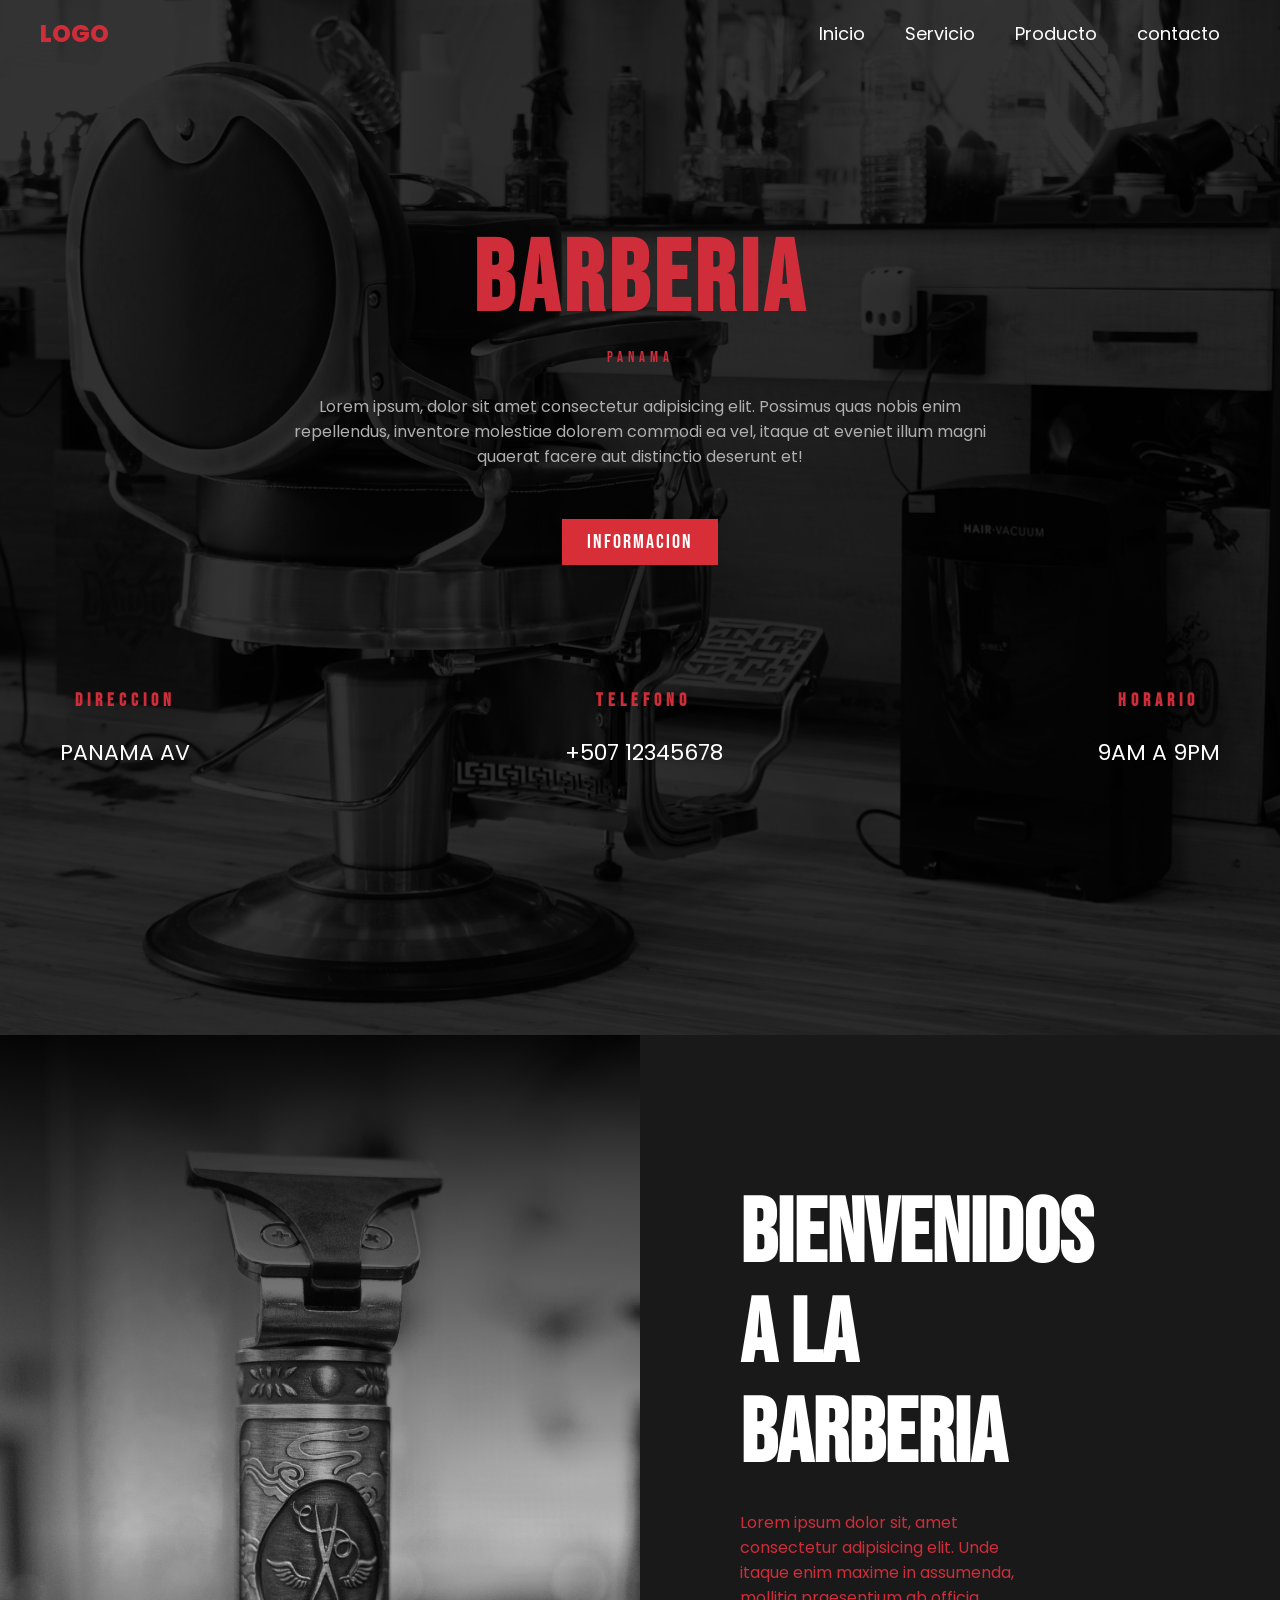
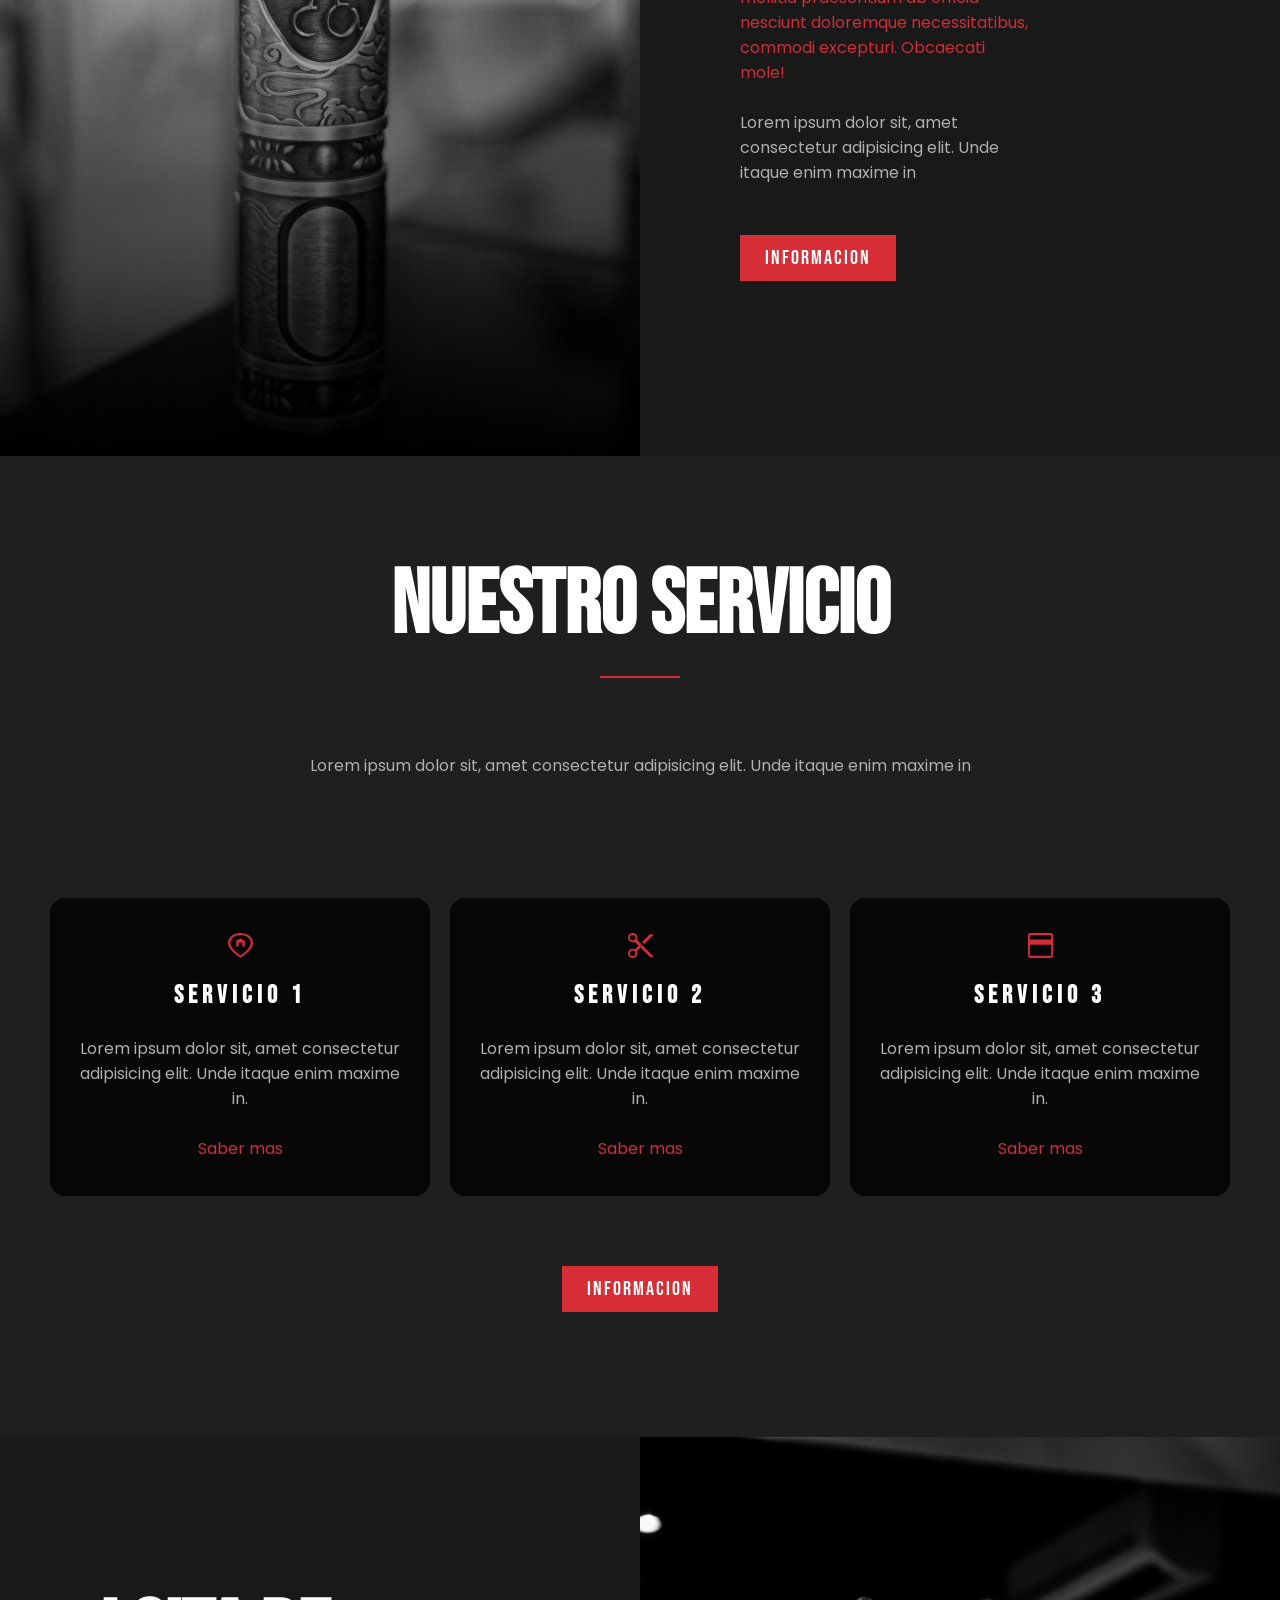
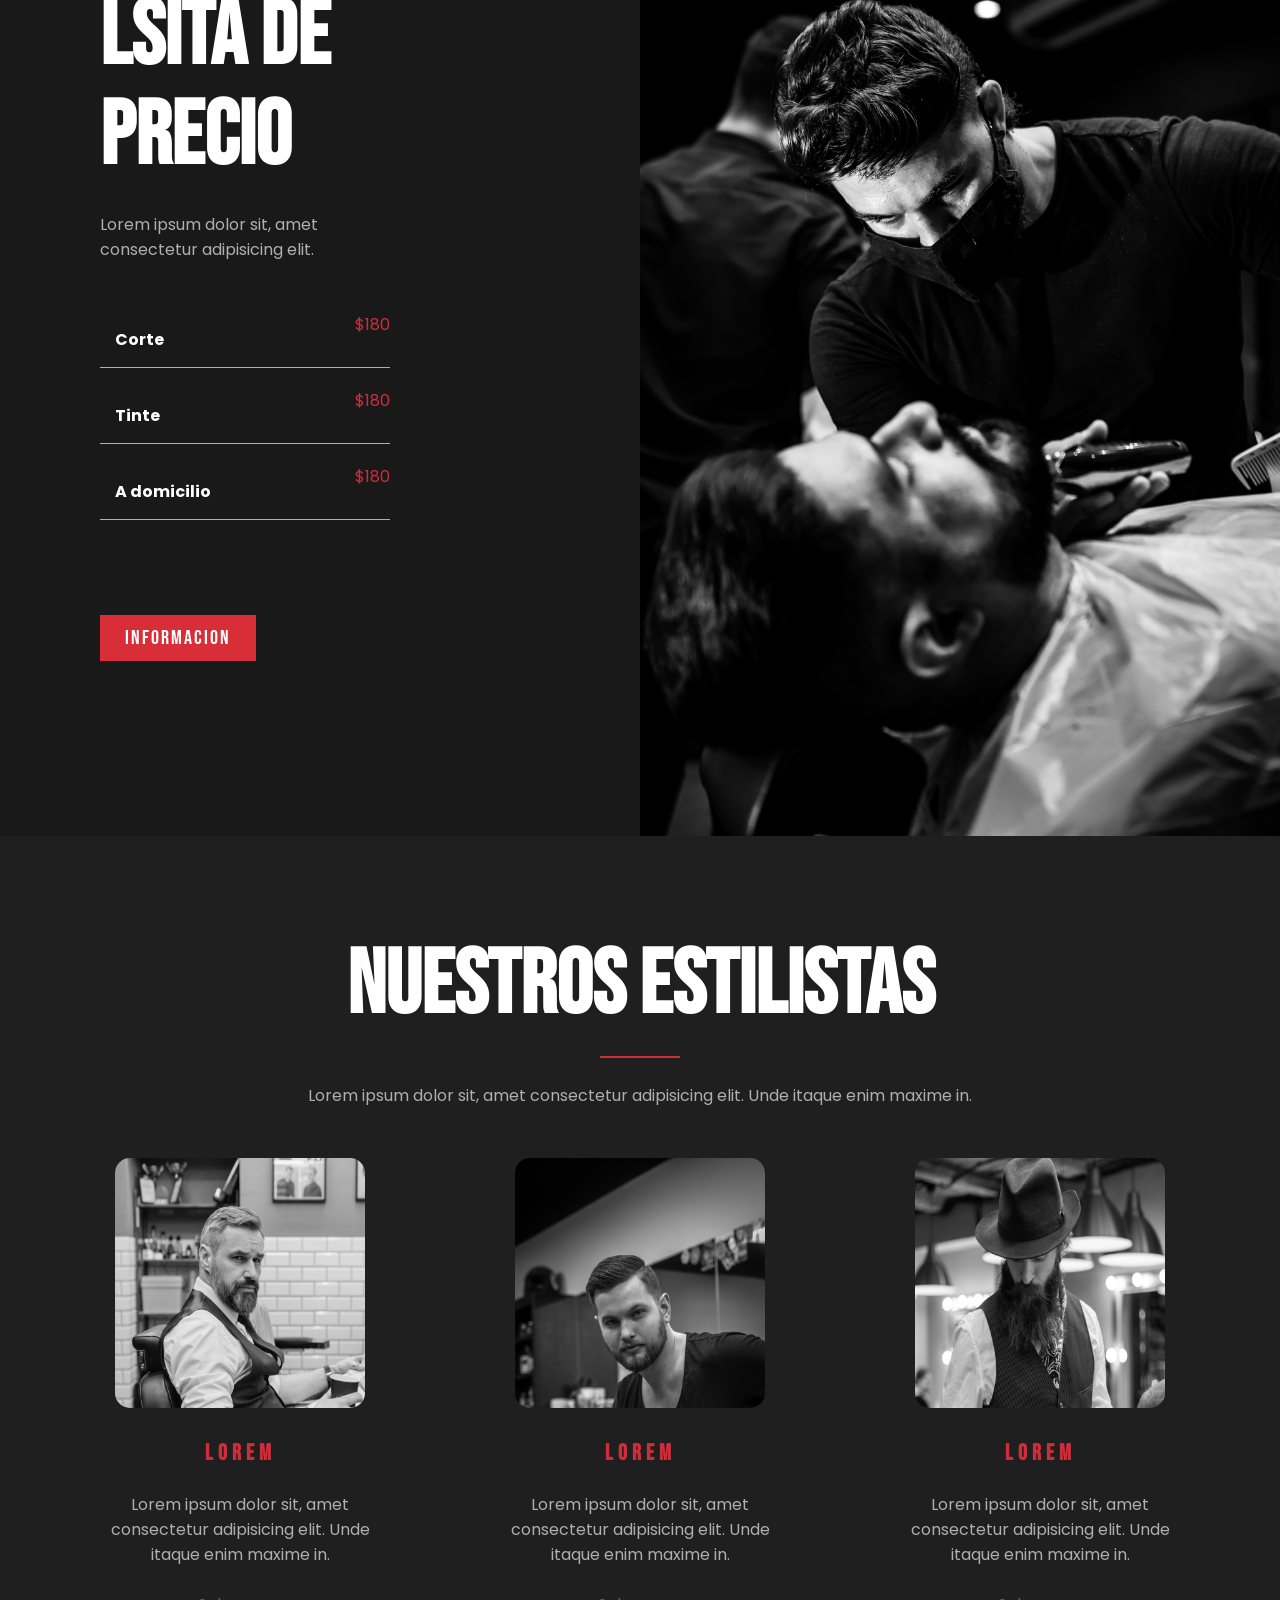
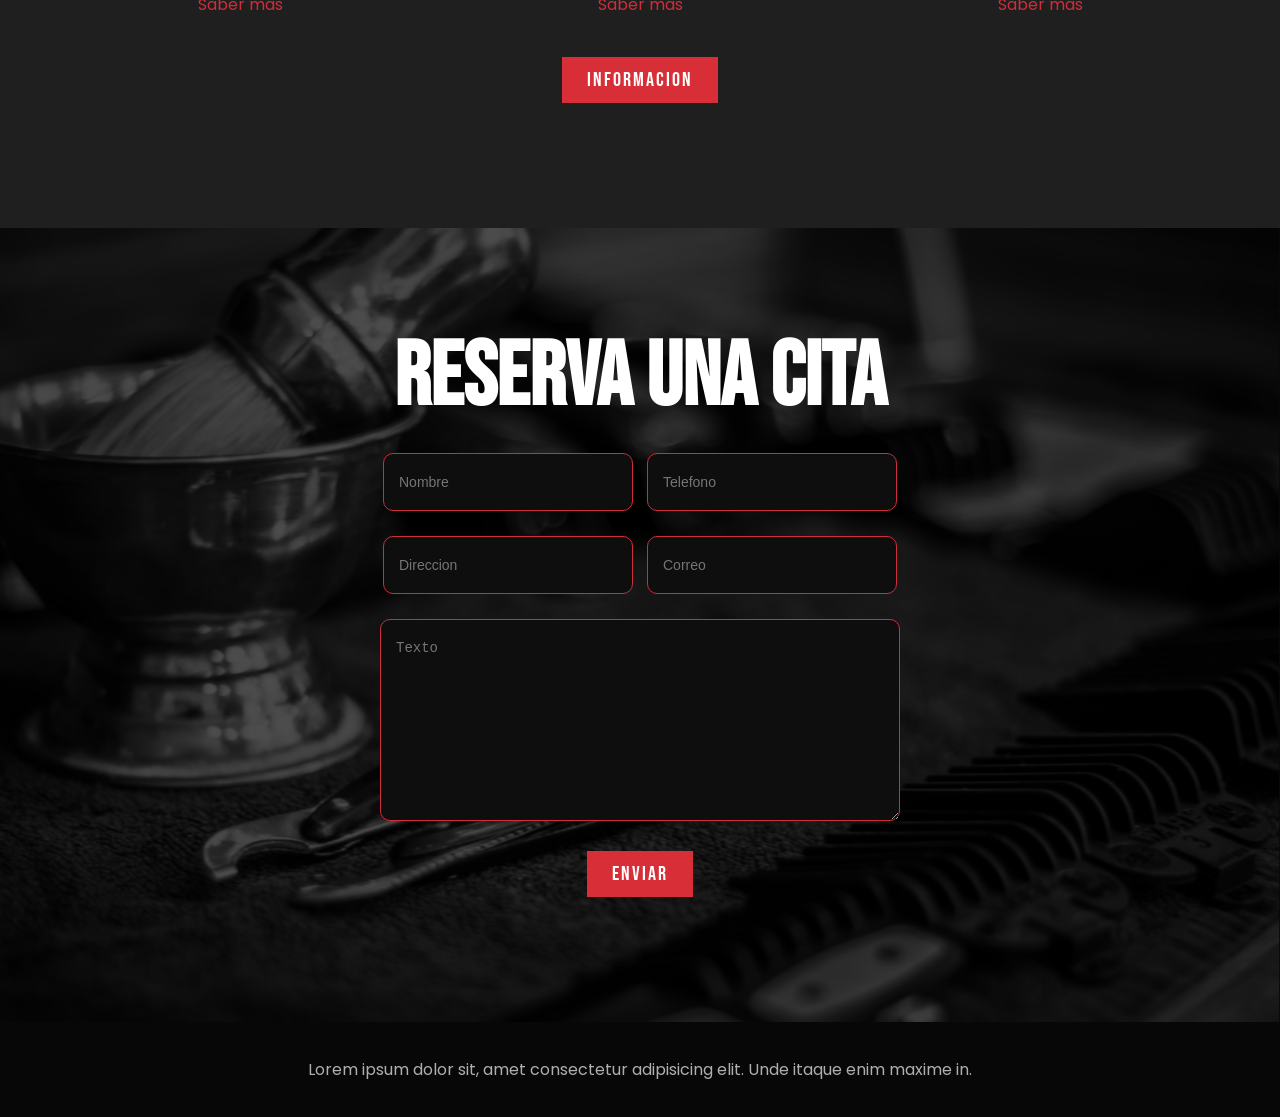
<file: index.html>
<!DOCTYPE html>
<html lang="es">

<head>
    <meta charset="UTF-8">
    <meta name="viewport" content="width=device-width, initial-scale=1.0">
    <title>Barberia</title>
    <link rel="stylesheet" href="style.css">
</head>

<body>
    <header class="header">
        <div class="menu container">
            <a href="#" class="logo">Logo</a>
            <input type="checkbox" id="menu">
            <label for="menu">
                <img src="images/menu.png" class="menu-icono" alt="">
            </label>
            <nav class="navbar">
                <ul>
                    <li><a href="#">Inicio</a></li>
                    <li><a href="#">Servicio</a></li>
                    <li><a href="#">Producto</a></li>
                    <li><a href="#">contacto</a></li>
                </ul>
            </nav>
        </div>

        <div class="header-content container">
            <div class="header-txt">
                <h1>Barberia</h1>
                <span>Panama</span>
                <p>
                    Lorem ipsum, dolor sit amet consectetur adipisicing elit. Possimus quas nobis enim repellendus,
                    inventore molestiae dolorem commodi ea vel, itaque at eveniet illum magni quaerat facere aut
                    distinctio deserunt et!
                </p>
                <a href="#" class="btn-1">Informacion</a>
            </div>
            <div class="header-dir">
                <div class="dir">
                    <h3>Direccion</h3>
                    <p>Panama Av</p>
                </div>
                <div class="dir">
                    <h3>Telefono</h3>
                    <p>+507 12345678</p>
                </div>
                <div class="dir">
                    <h3>Horario</h3>
                    <p>9am a 9pm</p>
                </div>
            </div>
        </div>
        
    </header>

    <section class="welcome">
        <div class="welcome-1"></div>

        <div class="welcome-2">
            <h2>Bienvenidos a la barberia</h2>
            <p class="b1">Lorem ipsum dolor sit, amet consectetur adipisicing elit. Unde itaque enim maxime in
                assumenda, mollitia praesentium ab officia nesciunt doloremque necessitatibus, commodi excepturi.
                Obcaecati mole!</p>
            <p>Lorem ipsum dolor sit, amet consectetur adipisicing elit. Unde itaque enim maxime in</p>
            <a href="#" class="btn-1">Informacion</a>
        </div>
    </section>

    <main class="service container">
        <div class="service-txt">
            <h2>Nuestro servicio</h2>
            <hr>
            <p>Lorem ipsum dolor sit, amet consectetur adipisicing elit. Unde itaque enim maxime in</p>
        </div>
        <div class="service-group">
            <div class="service-1">
                <img src="images/i1.svg" alt="">
                <h3>Servicio 1</h3>
                <p>Lorem ipsum dolor sit, amet consectetur adipisicing elit. Unde itaque enim maxime in.</p>
                <a href="#">Saber mas</a>
            </div>
            <div class="service-1">
                <img src="images/i2.svg" alt="">
                <h3>Servicio 2</h3>
                <p>Lorem ipsum dolor sit, amet consectetur adipisicing elit. Unde itaque enim maxime in.</p>
                <a href="#">Saber mas</a>
            </div>
            <div class="service-1">
                <img src="images/i3.svg" alt="">
                <h3>Servicio 3</h3>
                <p>Lorem ipsum dolor sit, amet consectetur adipisicing elit. Unde itaque enim maxime in.</p>
                <a href="#">Saber mas</a>
            </div>
        </div>
        <a href="#" class="btn-1">Informacion</a>
    </main>

    <section class="price">
        <div class="price-1">
            <h2>Lsita de precio</h2>
            <p>Lorem ipsum dolor sit, amet consectetur adipisicing elit.</p>
            <table>
                <tbody>
                    <tr>
                        <th>Corte</th>
                        <td>$180</td>
                    </tr>
                    <tr>
                        <th>Tinte</th>
                        <td>$180</td>
                    </tr>
                    <tr>
                        <th>A domicilio</th>
                        <td>$180</td>
                    </tr>
                </tbody>
            </table>
            <a href="#" class="btn-1">Informacion</a>
        </div>
        <div class="price-2"></div>
    </section>
    <section class="personal container">
        <div class="personal-txt">
            <h2>Nuestros Estilistas</h2>
            <hr>
            <p>Lorem ipsum dolor sit, amet consectetur adipisicing elit. Unde itaque enim maxime in.</p>
        </div>

        <div class="personal-group">
            <div class="personal-1">
                <img src="images/b1.jpg" alt="">
                <h3>Lorem</h3>
                <p>Lorem ipsum dolor sit, amet consectetur adipisicing elit.
                    Unde itaque enim maxime in.</p>
                <a href="#">Saber mas</a>
            </div>
            <div class="personal-1">
                <img src="images/b2.jpg" alt="">
                <h3>Lorem</h3>
                <p>Lorem ipsum dolor sit, amet consectetur adipisicing elit.
                    Unde itaque enim maxime in.</p>
                <a href="#">Saber mas</a>
            </div>
            <div class="personal-1">
                <img src="images/b3.jpg" alt="">
                <h3>Lorem</h3>
                <p>Lorem ipsum dolor sit, amet consectetur adipisicing elit.
                    Unde itaque enim maxime in.</p>
                <a href="#">Saber mas</a>
            </div>
        </div>
        <a href="#" class="btn-1">Informacion</a>
    </section>

    <footer>
        <div class="footer-bg">
            <h2>Reserva una cita</h2>
            <form>
                <div class="campo-1">
                    <input class="campo" type="text" placeholder="Nombre">
                    <input class="campo" type="number" placeholder="Telefono">
                </div>
                <div class="campo-1">
                    <input class="campo" type="text" placeholder="Direccion">
                    <input class="campo" type="email" placeholder="Correo">
                </div>
                <textarea class="campo" cols="30" rows="10" placeholder="Texto"></textarea>
                <input type="submit" value="Enviar" class="btn-1">
            </form>
        </div>

        <div class="footer-txt">
            <p>Lorem ipsum dolor sit, amet consectetur adipisicing elit.
                Unde itaque enim maxime in.</p>
        </div>
    </footer>
</body>

</html>
</file>
<file: style.css>
@import url('https://fonts.googleapis.com/css2?family=Poppins:wght@400;500;600;700;800&display=swap');
@import url('https://fonts.googleapis.com/css2?family=Bebas+Neue&family=Poppins:wght@400;500;600;700;800&display=swap');
/*font-family: 'Bebas Neue', sans-serif; */

*{
    margin: 0;
    padding: 0;
    box-sizing: border-box;
    text-decoration: none;
    list-style: none;
}

body{
    font-family: 'Poppins', sans-serif;
    background-color: #1F1F1F;
}

.container{
    max-width: 1200px;
    margin: 0 auto;
}

.header{
    background-image: url(images/bg.jpg);
    background-position: center top;
    background-repeat: no-repeat;
    background-size: cover;
    min-height: 115vh;
    display: flex;
    align-items: center;
}

.menu{
    position: absolute;
    top: 0;
    left: 0;
    right: 0;
    display: flex;
    align-items: center;
    justify-content: space-between;
    z-index: 1000;
}

.logo{
    font-size: 24px;
    color: #CF2D3A;
    font-weight: 800;
    text-transform: uppercase;
}

.menu .navbar ul li{
    position: relative;
    float: left;
}

.menu .navbar ul li a{
    font-size: 18px;
    padding: 20px;
    color: #FFFFFF;
    display: block;
}

.menu .navbar ul li a:hover{
    color: #CF2D3A;
}

#menu{
    display: none;
}

.menu-icono{
    width: 25px;
}

.menu label{
    cursor: pointer;
    display: none;
}

.header-txt{
    text-align: center;
    margin-bottom: 100px;
}

.header-txt h1, span, h3{
    font-size: 100px;
    letter-spacing:5px;
    text-transform: uppercase;
    font-family: 'Bebas Neue', sans-serif;
    color: #CF2D3A;
    margin-bottom: 3px;
}

.header-txt span{
    font-size: 15px;
}

.header-txt p{
    color: #AFAFAF;
    padding: 0 250px;
    margin: 25px 0;
}

.btn-1{
    display: inline-block;
    padding: 11px 25px;
    background-color: #D82E37;
    color: #FFFFFF;
    text-transform: uppercase;
    letter-spacing: 2px;
    font-size: 20px;
    font-family: 'Bebas Neue', sans-serif;
    margin: 25px 0;
    border: 0;
}

.btn-1:hover{
    background-color: #B4272E;
}

.header-dir{
    display: flex;
    justify-content: space-between;
    text-align: center;
    margin: 20px;
}

.dir h3{
    font-size: 18px;
}

.dir p{
    font-size: 22px;
    color: #FFFFFF;
    text-transform: uppercase;
}

.welcome{
    display: flex;
}

.welcome-1{
    background-image: url(images/a1.jpg);
    background-position: center center;
    background-repeat: no-repeat;
    background-size: cover;
    width: 50%;
}

.welcome-2{
    width: 50%;
    padding: 150px 250px 150px 100px;
    background-color: #191919;
}

h2{
    font-size: 90px;
    line-height: 100px;
    color: #FFFFFF;
    text-transform: uppercase;
    font-family: 'Bebas Neue', sans-serif;
    margin-bottom: 20px;
}

p{
    font-size: 16px;
    color: #AFAFAF;
    margin: 25px 0;
}

.b1{
    color: #CF2D3A;
}

.service{
    padding: 100px 0;
    text-align: center;
}

.service-txt{
    display: flex;
    flex-direction: column;
    align-items: center;
}

hr{
    border: 1px solid #CF2D3A;
    width: 80px;
}

.service-txt p{
    padding: 50px 150px;
}

.service-group{
    display: flex;
    justify-content: space-between;
    margin: 45px 0;
}

.service-1{
    background-color: #070707;
    padding: 35px 25px;
    margin: 0 10px;
    border-radius: 15px;
}

.service-1 img{
    width: 25px;
    margin-bottom: 15px;
}

.service-1 h3{
    font-size: 25px;
    color: #FFFFFF;
}

.service-1 a{
    color: #CF2D3A;
    font-size: 16px;
}

.price{
    display: flex;
}

.price-1{
    width: 50%;
    padding: 150px 250px 150px 100px;
    background-color: #191919;
}

table{
    margin: 50px 0;
    width: 100%;
    text-align: left;
    border-collapse: collapse;
}

tr{
    display: flex;
    justify-content: space-between;
    border-bottom: 1px solid #AFAFAF;
    margin-bottom: 20px;
}

th{
    color: #FFFFFF;
    padding: 15px;
}

td{
    color: #CF2D3A;
}

.price-2{
    background-image: url(images/a2.jpg);
    background-position: center center;
    background-repeat: no-repeat;
    background-size: cover;
    width: 50%;
}

.personal{
    padding: 100px 0;
    text-align: center;
}

.personal-txt{
    display: flex;
    flex-direction: column;
    align-items: center;
    text-align: center;
    margin-bottom: 25px;
}

.personal-group{
    display: flex;
    justify-content: space-between;
    margin-bottom: 15px;
}

.personal-1{
    text-align: center;
}

.personal-1 img{
    width: 250px;
    border-radius: 15px;
    margin-bottom: 25px;
}

.personal-1 h3{
    font-size:22px;
}

.personal-1 p{
    padding: 0 50px;
}

.personal-1 a{
    color: #CF2D3A;
}

.footer-bg{
    background-image: url(images/bg-2.png);
    background-position: center center;
    background-repeat: no-repeat;
    background-size: cover;
    text-align: center;
    padding: 100px 0;
}

form {
    display: flex;
    flex-direction: column;
    align-items: center;
}

.campo-1{ margin-bottom: 15px;
}

.campo{
    margin: 5px;
    padding: 20px 15px;
    width: 250px;
    background-color: #0E0E0E;
    border: 1px solid #CF2D3A;
    outline: none;
    border-radius: 10px;
    color: #FFFFFF;
    font-size: 14px;
}

textarea{
    width: 520px !important;
}

.footer-txt{
    text-align: center;
    padding: 10px;
    background-color: #070707;
}

@media(max-width:991px){
    .menu{
        padding: 20px;
    }
    .menu label{
        display: initial;
    }
    .menu .navbar{
        position: absolute;
        top: 100%;
        left: 0;
        right: 0;
        background-color: #1F1F1F;
        display: none;
    }
    .menu .navbar ul li{
        width: 100%;
    }
    #menu:checked ~ .navbar{
        display: initial;
    }

    .header{
        min-height: 0vh;
    }

    .header-content{
        padding: 80px 30px 50px 30px;
    }

    .header-txt{
        margin-bottom: 15px;
    }
    .header-txt h1{
        font-size: 90px;
    }

    .header-txt p{
        padding: 0;
        margin: 15px 0;
    }

    .header-dir{
        flex-direction: column;
    }

    .dir p{
        font-size: 18px;
    }

    .welcome{
        flex-direction: column;
    }

    .welcome-1{
        display: none;
    }

    .welcome-2{
        width: 100%;
        padding: 30px;
        text-align: center;
    }

    h2{
        font-size: 70px;
        line-height: 80px;
    }

    p{
        margin: 15px 0;
    }

    .service{
        padding: 30px;
    }

    .service-txt p{
        padding: 0;
    }

    .service-group{
        flex-direction: column;
        margin: 0;
    }

    .service-1{
        margin: 0 0 20px 0;
    }

    .price{
        flex-direction: column;
    }

    .price-1{
        width: 100%;
        padding: 30px;
        text-align: center;
    }

    table{
        margin: 25px 0 0 0;
    }

    .price-2{
        display: none;
    }

    .personal{
        padding: 30px;
    }

    .personal-group{
        flex-direction: column;
        margin-bottom: 0;
    }

    .personal-1{
        margin-bottom: 25px;
    }

    .footer-bg{
        padding: 30px;
    }

    textarea{
        width: 250px !important;
    }
}
</file>
